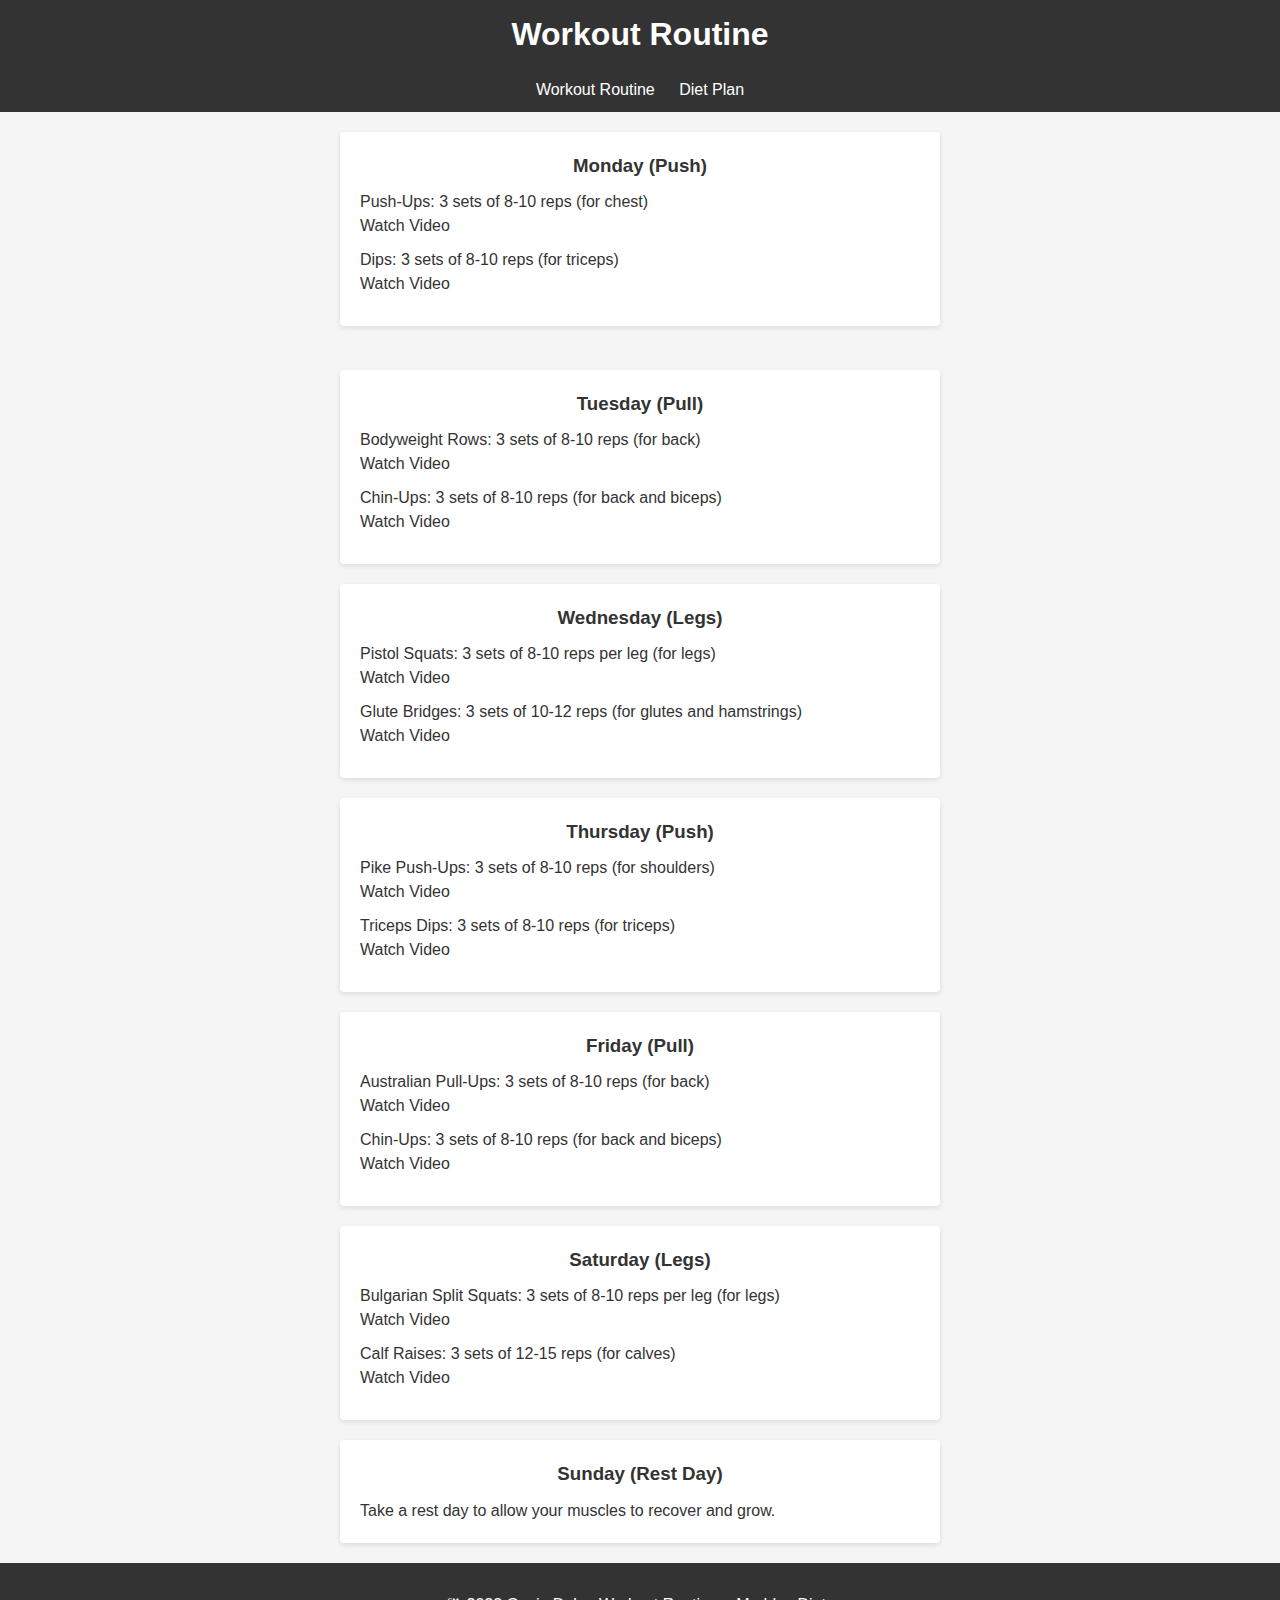
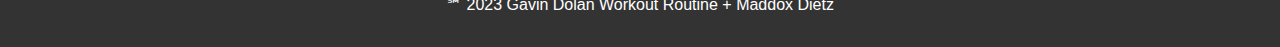
<file: index.html>
<!DOCTYPE html>
<html>
  <head>
    <meta charset="UTF-8">
    <meta name="viewport" content="width=device-width, initial-scale=1.0">
    <title>Workout Routine</title>
    <link rel="stylesheet" href="style1.css">
    <style>
      .video-container {
        display: flex;
        justify-content: center;
      }
    </style>
    <script src="index.js"></script>
  </head>
  <body>
    <header>
      <h1>Workout Routine</h1>
      <nav>
        <ul>
          <li><a href="index.html">Workout Routine</a></li>
          <li><a href="diet.html">Diet Plan</a></li>
        </ul>
      </nav>
    </header>      
    <main>
      <section class="workout-plan">
        <div class="day">
          <h3>Monday (Push)</h3>
          <ul>
            <li>Push-Ups: 3 sets of 8-10 reps (for chest)
              <div class="dropdown">
                <span class="dropdown-toggle">Watch Video</span>
                <div class="dropdown-content">
                  <p>Learn how to perform Push-Ups exercise correctly to target your chest muscles effectively.</p>
                  <div class="video-container">
                    <iframe width="560" height="315" src="https://www.youtube.com/embed/IODxDxX7oi4" frameborder="0" allowfullscreen></iframe>
                  </div>
                </div>
              </div>
            </li>
            <li>Dips: 3 sets of 8-10 reps (for triceps)
              <div class="dropdown">
                <span class="dropdown-toggle">Watch Video</span>
                <div class="dropdown-content">
                  <p>Learn how to perform Dips exercise correctly to target your triceps muscles effectively.</p>
                  <div class="video-container">
                    <iframe width="560" height="315" src="https://www.youtube.com/embed/2z8JmcrW-As" frameborder="0" allowfullscreen></iframe>
                  </div>
                </div>
              </div>
            </li>
          </ul>
        </div>
        <br>
        <div class="day">
          <h3>Tuesday (Pull)</h3>
          <ul>
            <li>Bodyweight Rows: 3 sets of 8-10 reps (for back)
              <div class="dropdown">
                <span class="dropdown-toggle">Watch Video</span>
                <div class="dropdown-content">
                  <p>Learn how to perform Bodyweight Rows exercise correctly to target your back muscles effectively.</p>
                  <div class="video-container">
                    <iframe width="560" height="315" src="https://www.youtube.com/embed/PGcTxvw6-lo" frameborder="0" allowfullscreen></iframe>
                  </div>
                </div>
              </div>
            </li>
            <li>Chin-Ups: 3 sets of 8-10 reps (for back and biceps)
              <div class="dropdown">
                <span class="dropdown-toggle">Watch Video</span>
                <div class="dropdown-content">
                  <p>Learn how to perform Chin-Ups exercise correctly to target your back and biceps muscles effectively.</p>
                  <div class="video-container">
                    <iframe width="560" height="315" src="https://www.youtube.com/embed/eGo4IYlbE5g" frameborder="0" allowfullscreen></iframe>
                  </div>
                </div>
              </div>
            </li>
          </ul>
        </div>
        <div class="day">
          <h3>Wednesday (Legs)</h3>
          <ul>
            <li>Pistol Squats: 3 sets of 8-10 reps per leg (for legs)
              <div class="dropdown">
                <span class="dropdown-toggle">Watch Video</span>
                <div class="dropdown-content">
                  <p>Learn how to perform Pistol Squats exercise correctly to target your leg muscles effectively.</p>
                  <div class="video-container">
                    <iframe width="560" height="315" src="https://www.youtube.com/embed/vq5-vdgJc0I" frameborder="0" allowfullscreen></iframe>
                  </div>
                </div>
              </div>
            </li>
            <li>Glute Bridges: 3 sets of 10-12 reps (for glutes and hamstrings)
              <div class="dropdown">
                <span class="dropdown-toggle">Watch Video</span>
                <div class="dropdown-content">
                  <p>Learn how to perform Glute Bridges exercise correctly to target your glutes and hamstrings effectively.</p>
                  <div class="video-container">
                    <iframe width="560" height="315" src="https://www.youtube.com/embed/Q_Bpj91Yiis" frameborder="0" allowfullscreen></iframe>
                  </div>
                </div>
              </div>
            </li>
          </ul>
        </div>
        <div class="day">
          <h3>Thursday (Push)</h3>
          <ul>
            <li>Pike Push-Ups: 3 sets of 8-10 reps (for shoulders)
              <div class="dropdown">
                <span class="dropdown-toggle">Watch Video</span>
                <div class="dropdown-content">
                  <p>Learn how to perform Pike Push-Ups exercise correctly to target your shoulder muscles effectively.</p>
                  <div class="video-container">
                    <iframe width="560" height="315" src="https://www.youtube.com/embed/66x0qQiJ-MA" frameborder="0" allowfullscreen></iframe>
                  </div>
                </div>
              </div>
            </li>
            <li>Triceps Dips: 3 sets of 8-10 reps (for triceps)
              <div class="dropdown">
                <span class="dropdown-toggle">Watch Video</span>
                <div class="dropdown-content">
                  <p>Learn how to perform Triceps Dips exercise correctly to target your triceps muscles effectively.</p>
                  <div class="video-container">
                    <iframe width="560" height="315" src="https://www.youtube.com/embed/VsE1PIF_59w" frameborder="0" allowfullscreen></iframe>
                  </div>
                </div>
              </div>
            </li>
          </ul>
        </div>
        <div class="day">
          <h3>Friday (Pull)</h3>
          <ul>
            <li>Australian Pull-Ups: 3 sets of 8-10 reps (for back)
              <div class="dropdown">
                <span class="dropdown-toggle">Watch Video</span>
                <div class="dropdown-content">
                  <p>Learn how to perform Australian Pull-Ups exercise correctly to target your back muscles effectively.</p>
                  <div class="video-container">
                    <iframe width="560" height="315" src="https://www.youtube.com/embed/exUfswW26Uw" frameborder="0" allowfullscreen></iframe>
                  </div>
                </div>
              </div>
            </li>
            <li>Chin-Ups: 3 sets of 8-10 reps (for back and biceps)
              <div class="dropdown">
                <span class="dropdown-toggle">Watch Video</span>
                <div class="dropdown-content">
                  <p>Learn how to perform Chin-Ups exercise correctly to target your back and biceps muscles effectively.</p>
                  <div class="video-container">
                    <iframe width="560" height="315" src="https://www.youtube.com/embed/mRznU6pzez0" frameborder="0" allowfullscreen></iframe>
                  </div>
                </div>
              </div>
            </li>
          </ul>
        </div>
        <div class="day">
          <h3>Saturday (Legs)</h3>
          <ul>
            <li>Bulgarian Split Squats: 3 sets of 8-10 reps per leg (for legs)
              <div class="dropdown">
                <span class="dropdown-toggle">Watch Video</span>
                <div class="dropdown-content">
                  <p>Learn how to perform Bulgarian Split Squats exercise correctly to target your leg muscles effectively.</p>
                  <div class="video-container">
                    <iframe width="560" height="315" src="https://www.youtube.com/embed/vLuhN_glFZ8" frameborder="0" allowfullscreen></iframe>
                  </div>
                </div>
              </div>
            </li>
            <li>Calf Raises: 3 sets of 12-15 reps (for calves)
              <div class="dropdown">
                <span class="dropdown-toggle">Watch Video</span>
                <div class="dropdown-content">
                  <p>Learn how to perform Calf Raises exercise correctly to target your calf muscles effectively.</p>
                  <div class="video-container">
                    <iframe width="560" height="315" src="https://www.youtube.com/embed/1Zj9n2M-dNk" frameborder="0" allowfullscreen></iframe>
                  </div>
                </div>
              </div>
            </li>
          </ul>
        </div>
        <div class="day">
          <h3>Sunday (Rest Day)</h3>
          <p>Take a rest day to allow your muscles to recover and grow.</p>
        </div>
      </section>
    </main>
    <footer>
      <div class="container">
        <p>&#8480; 2023 Gavin Dolan Workout Routine + Maddox Dietz</p>
      </div>
    </footer>
  </body>
</html>
</file>
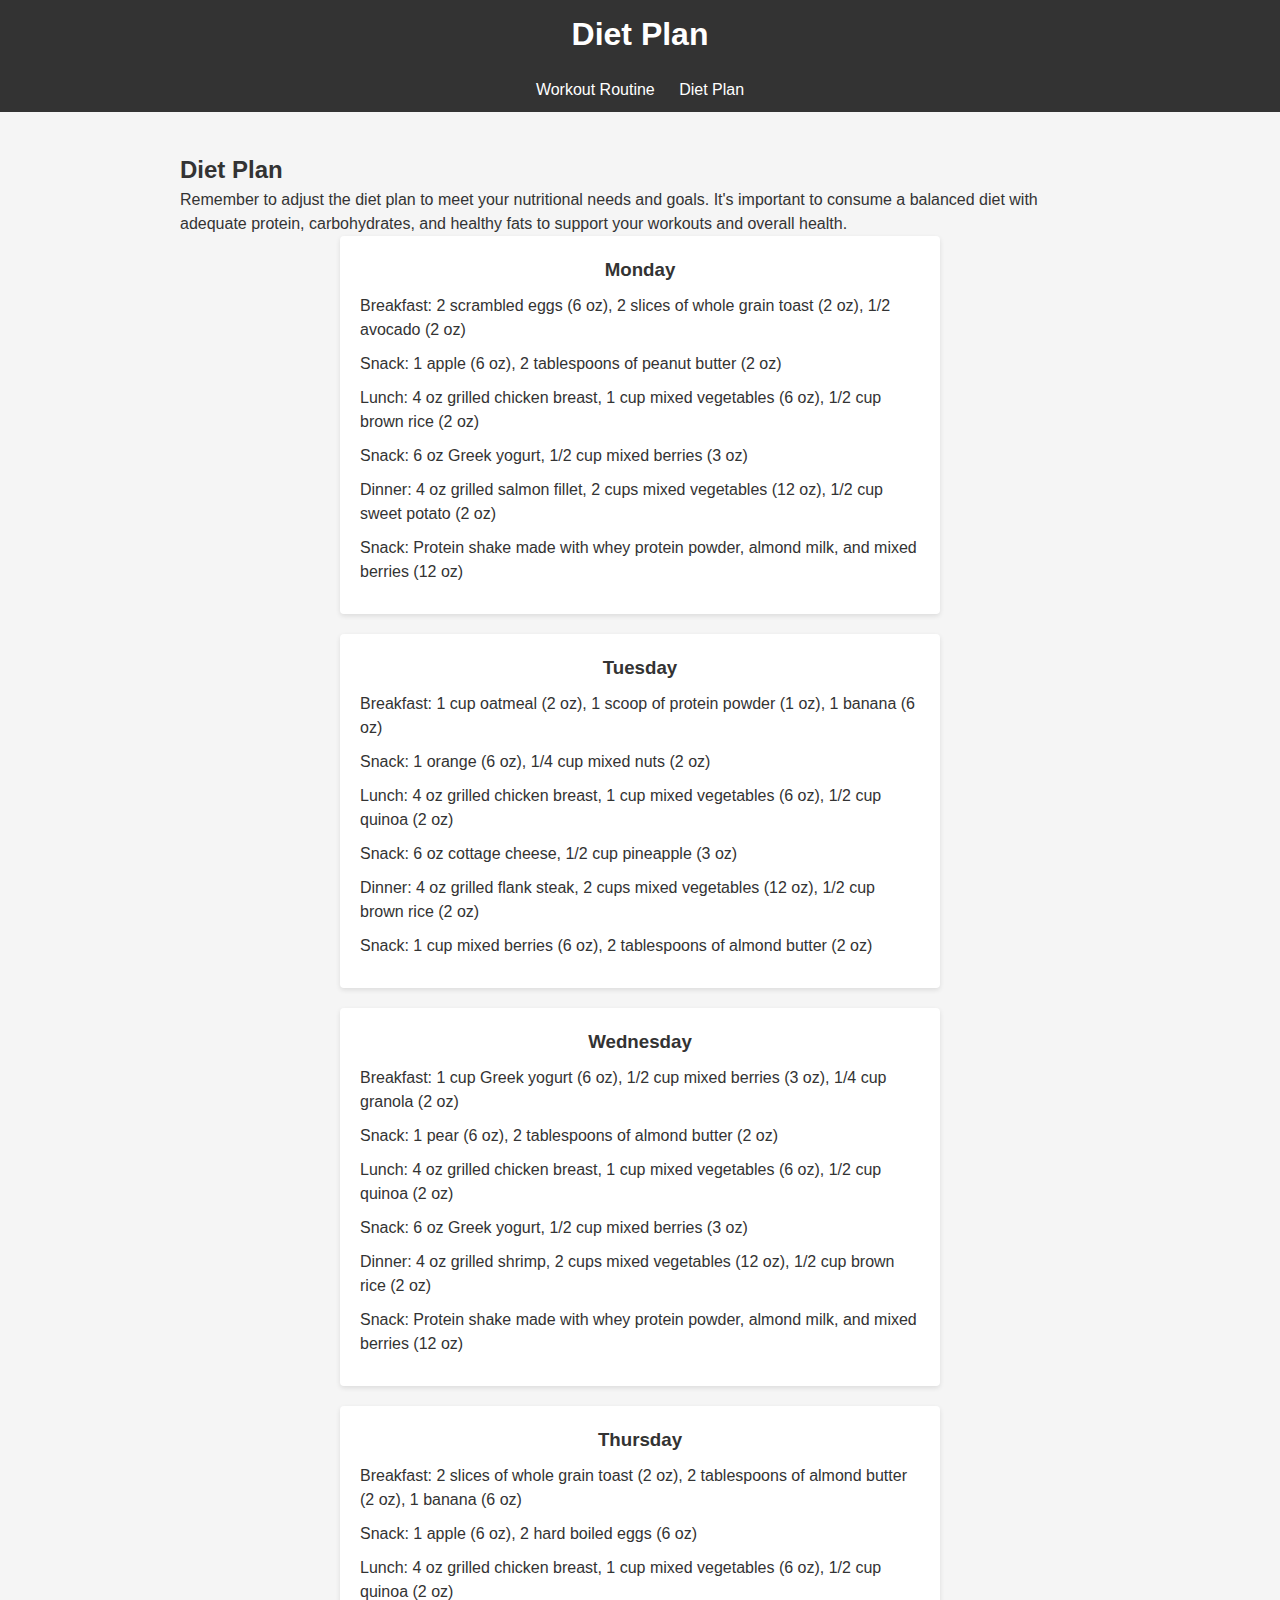
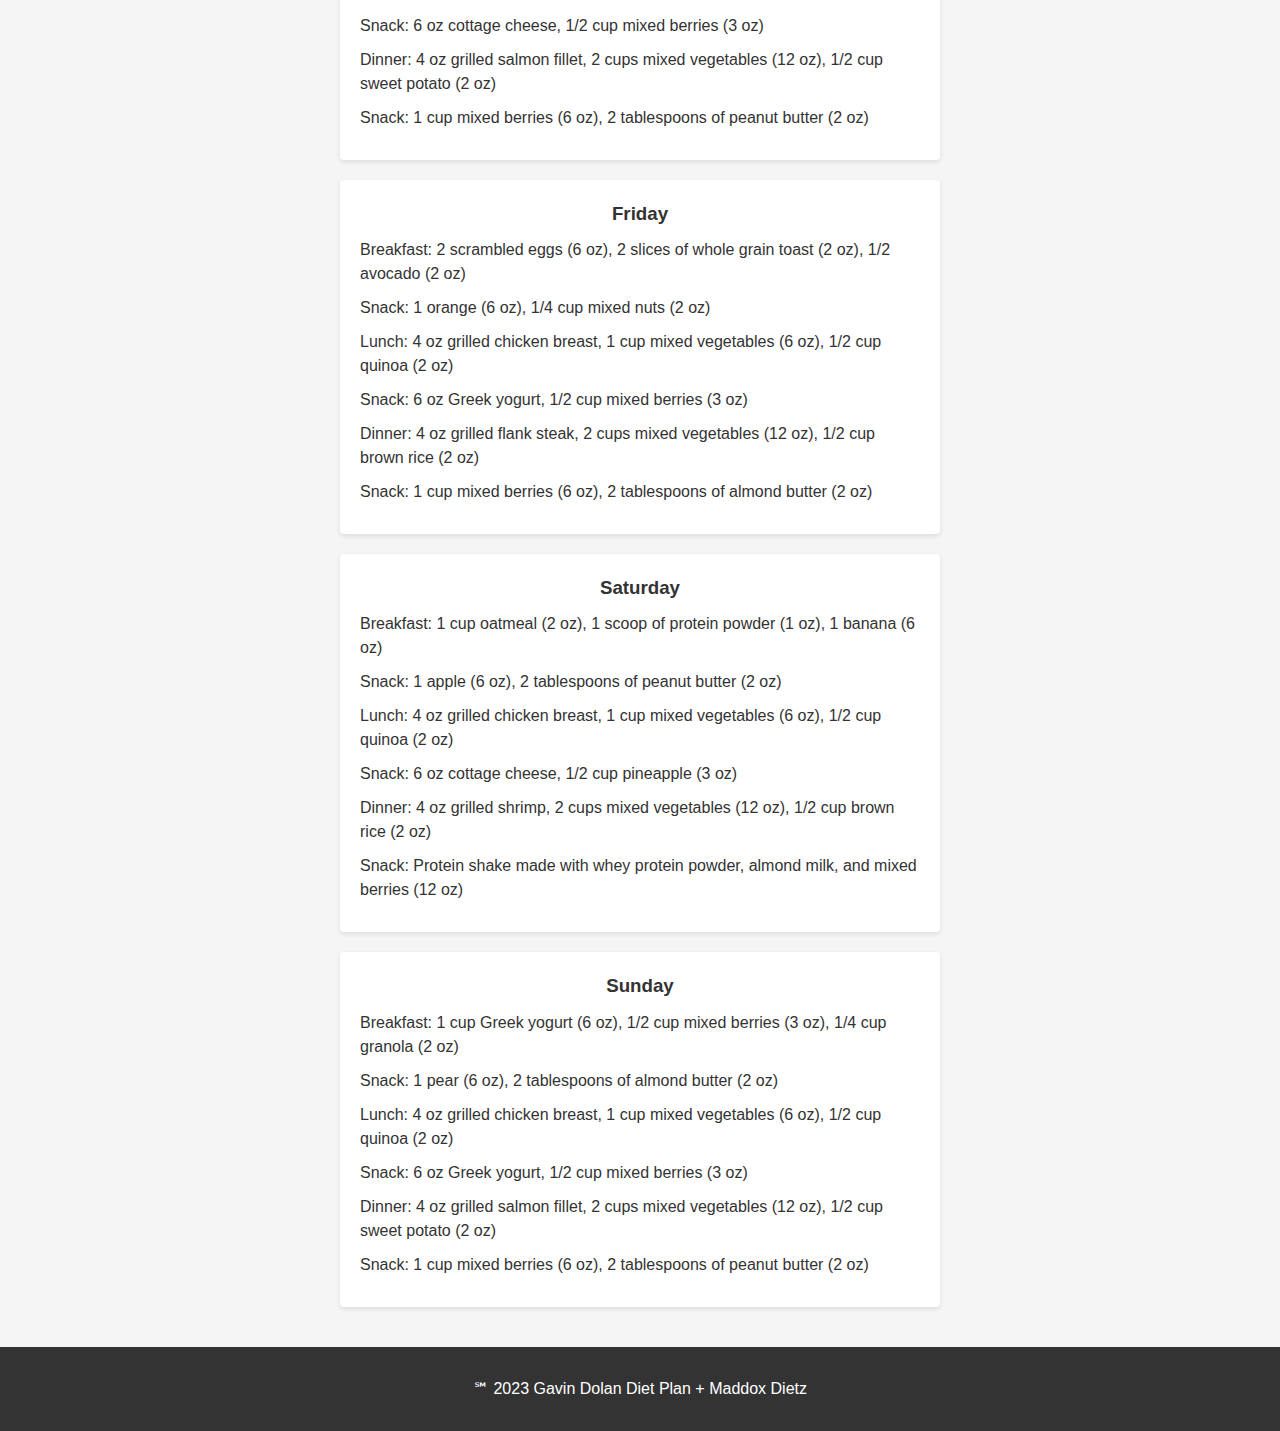
<file: diet.html>
<!DOCTYPE html>
<html>
  <head>
    <meta charset="UTF-8">
    <meta name="viewport" content="width=device-width, initial-scale=1.0">
    <title>Diet Plan</title>
    <link rel="stylesheet" href="style1.css">
    <script src="index.js"></script>
  </head>
  <body>
    <header>
      <h1>Diet Plan</h1>
      <nav>
        <ul>
          <li><a href="index.html">Workout Routine</a></li>
          <li><a href="diet.html">Diet Plan</a></li>
        </ul>
      </nav>
    </header>
    <main>
      <div class="container">
         <section id="workout-routine">
        <h2>Diet Plan</h2>
        <p>Remember to adjust the diet plan to meet your nutritional needs and goals. It's important to consume a balanced diet with adequate protein, carbohydrates, and healthy fats to support your workouts and overall health.</p>
        <div class="day">
          <h3>Monday</h3>
          <ul>
            <li>Breakfast: 2 scrambled eggs (6 oz), 2 slices of whole grain toast (2 oz), 1/2 avocado (2 oz)</li>
            <li>Snack: 1 apple (6 oz), 2 tablespoons of peanut butter (2 oz)</li>
            <li>Lunch: 4 oz grilled chicken breast, 1 cup mixed vegetables (6 oz), 1/2 cup brown rice (2 oz)</li>
            <li>Snack: 6 oz Greek yogurt, 1/2 cup mixed berries (3 oz)</li>
            <li>Dinner: 4 oz grilled salmon fillet, 2 cups mixed vegetables (12 oz), 1/2 cup sweet potato (2 oz)</li>
            <li>Snack: Protein shake made with whey protein powder, almond milk, and mixed berries (12 oz)</li>
          </ul>
        </div>
        <div class="day">
          <h3>Tuesday</h3>
          <ul>
            <li>Breakfast: 1 cup oatmeal (2 oz), 1 scoop of protein powder (1 oz), 1 banana (6 oz)</li>
            <li>Snack: 1 orange (6 oz), 1/4 cup mixed nuts (2 oz)</li>
            <li>Lunch: 4 oz grilled chicken breast, 1 cup mixed vegetables (6 oz), 1/2 cup quinoa (2 oz)</li>
            <li>Snack: 6 oz cottage cheese, 1/2 cup pineapple (3 oz)</li>
            <li>Dinner: 4 oz grilled flank steak, 2 cups mixed vegetables (12 oz), 1/2 cup brown rice (2 oz)</li>
            <li>Snack: 1 cup mixed berries (6 oz), 2 tablespoons of almond butter (2 oz)</li>
          </ul>
        </div>
        <div class="day">
          <h3>Wednesday</h3>
          <ul>
            <li>Breakfast: 1 cup Greek yogurt (6 oz), 1/2 cup mixed berries (3 oz), 1/4 cup granola (2 oz)</li>
            <li>Snack: 1 pear (6 oz), 2 tablespoons of almond butter (2 oz)</li>
            <li>Lunch: 4 oz grilled chicken breast, 1 cup mixed vegetables (6 oz), 1/2 cup quinoa (2 oz)</li>
            <li>Snack: 6 oz Greek yogurt, 1/2 cup mixed berries (3 oz)</li>
            <li>Dinner: 4 oz grilled shrimp, 2 cups mixed vegetables (12 oz), 1/2 cup brown rice (2 oz)</li>
            <li>Snack: Protein shake made with whey protein powder, almond milk, and mixed berries (12 oz)</li>
          </ul>
        </div>
        <div class="day">
          <h3>Thursday</h3>
          <ul>
            <li>Breakfast: 2 slices of whole grain toast (2 oz), 2 tablespoons of almond butter (2 oz), 1 banana (6 oz)</li>
            <li>Snack: 1 apple (6 oz), 2 hard boiled eggs (6 oz)</li>
            <li>Lunch: 4 oz grilled chicken breast, 1 cup mixed vegetables (6 oz), 1/2 cup quinoa (2 oz)</li>
            <li>Snack: 6 oz cottage cheese, 1/2 cup mixed berries (3 oz)</li>
            <li>Dinner: 4 oz grilled salmon fillet, 2 cups mixed vegetables (12 oz), 1/2 cup sweet potato (2 oz)</li>
            <li>Snack: 1 cup mixed berries (6 oz), 2 tablespoons of peanut butter (2 oz)</li>
          </ul>
        </div>
        <div class="day">
          <h3>Friday</h3>
          <ul>
            <li>Breakfast: 2 scrambled eggs (6 oz), 2 slices of whole grain toast (2 oz), 1/2 avocado (2 oz)</li>
            <li>Snack: 1 orange (6 oz), 1/4 cup mixed nuts (2 oz)</li>
            <li>Lunch: 4 oz grilled chicken breast, 1 cup mixed vegetables (6 oz), 1/2 cup quinoa (2 oz)</li>
            <li>Snack: 6 oz Greek yogurt, 1/2 cup mixed berries (3 oz)</li>
            <li>Dinner: 4 oz grilled flank steak, 2 cups mixed vegetables (12 oz), 1/2 cup brown rice (2 oz)</li>
            <li>Snack: 1 cup mixed berries (6 oz), 2 tablespoons of almond butter (2 oz)</li>
          </ul>
        </div>
        <div class="day">
          <h3>Saturday</h3>
          <ul>
            <li>Breakfast: 1 cup oatmeal (2 oz), 1 scoop of protein powder (1 oz), 1 banana (6 oz)</li>
            <li>Snack: 1 apple (6 oz), 2 tablespoons of peanut butter (2 oz)</li>
            <li>Lunch: 4 oz grilled chicken breast, 1 cup mixed vegetables (6 oz), 1/2 cup quinoa (2 oz)</li>
            <li>Snack: 6 oz cottage cheese, 1/2 cup pineapple (3 oz)</li>
            <li>Dinner: 4 oz grilled shrimp, 2 cups mixed vegetables (12 oz), 1/2 cup brown rice (2 oz)</li>
            <li>Snack: Protein shake made with whey protein powder, almond milk, and mixed berries (12 oz)</li>
          </ul>
        </div>
        <div class="day">
          <h3>Sunday</h3>
          <ul>
            <li>Breakfast: 1 cup Greek yogurt (6 oz), 1/2 cup mixed berries (3 oz), 1/4 cup granola (2 oz)</li>
            <li>Snack: 1 pear (6 oz), 2 tablespoons of almond butter (2 oz)</li>
            <li>Lunch: 4 oz grilled chicken breast, 1 cup mixed vegetables (6 oz), 1/2 cup quinoa (2 oz)</li>
            <li>Snack: 6 oz Greek yogurt, 1/2 cup mixed berries (3 oz)</li>
            <li>Dinner: 4 oz grilled salmon fillet, 2 cups mixed vegetables (12 oz), 1/2 cup sweet potato (2 oz)</li>
            <li>Snack: 1 cup mixed berries (6 oz), 2 tablespoons of peanut butter (2 oz)</li>
          </ul>
        </div>
      </div>
    </main>
    <footer>
      <div class="container">
        <p>&#8480; 2023 Gavin Dolan Diet Plan + Maddox Dietz</p>
      </div>
    </footer>
  </body>
</html>
</file>
<file: style1.css>
/* Reset default styles */
* {
  margin: 0;
  padding: 0;
  box-sizing: border-box;
}

/* Global styles */
body {
  font-family: Arial, sans-serif;
  line-height: 1.5;
  background-color: #f5f5f5;
  color: #333;
}

.container {
  max-width: 960px;
  margin: 0 auto;
  padding: 20px;
}

h1 {
  text-align: center;
  margin-bottom: 20px;
}

header {
  background-color: #333;
  color: #fff;
  padding: 10px;
}

nav ul {
  list-style: none;
  text-align: center;
}

nav ul li {
  display: inline-block;
  margin: 0 10px;
}

nav ul li a {
  color: #fff;
  text-decoration: none;
}

main {
  margin-top: 20px;
}

footer {
  background-color: #333;
  color: #fff;
  padding: 10px;
  text-align: center;
}

/* Dropdown menu styles */
.dropdown {
  position: relative;
}

.dropdown-toggle {
  cursor: pointer;
}

.dropdown-content {
  display: none;
  position: absolute;
  top: 100%;
  left: 0;
  right: 0;
  background-color: #fff;
  border-radius: 4px;
  padding: 10px;
  box-shadow: 0 2px 5px rgba(0, 0, 0, 0.1);
  z-index: 1;
}

.dropdown-content.show {
  display: block;
}

/* Additional styles for the day div */
.day {
  position: relative;
  margin-left: auto;
  margin-right: auto;
  width: 80%;
  max-width: 600px;
  background-color: #fff;
  padding: 20px;
  border-radius: 4px;
  margin-bottom: 20px;
  box-shadow: 0 2px 5px rgba(0, 0, 0, 0.1);
}

.day h3 {
  text-align: center;
  margin-bottom: 10px;
}

.day ul {
  list-style: none;
  padding-left: 0;
}

.day ul li {
  margin-bottom: 10px;
}

/* Additional styles for the watch video button */
.watch-video {
  display: inline-block;
  padding: 10px 20px;
  background-color: #007bff;
  color: #fff;
  border-radius: 4px;
  cursor: pointer;
}

/* Custom scroll bar */
.day ul::-webkit-scrollbar {
  width: 8px;
}

.day ul::-webkit-scrollbar-track {
  background: #f1f1f1;
}

.day ul::-webkit-scrollbar-thumb {
  background: #888;
  border-radius: 4px;
}

.day ul::-webkit-scrollbar-thumb:hover {
  background: #555;
}

/* Responsive styles */
@media (max-width: 768px) {
  .container {
    padding: 10px;
  }

  .day {
    width: 100%;
  }

  /* Mobile support */
  .dropdown-content {
    width: 100%;
    left: 0;
    right: 0;
    top: 100%;
    margin-top: 10px;
    padding: 20px;
  }

  .dropdown-content video {
    width: 100%;
    height: auto;
    display: block;
  }
}
</file>
